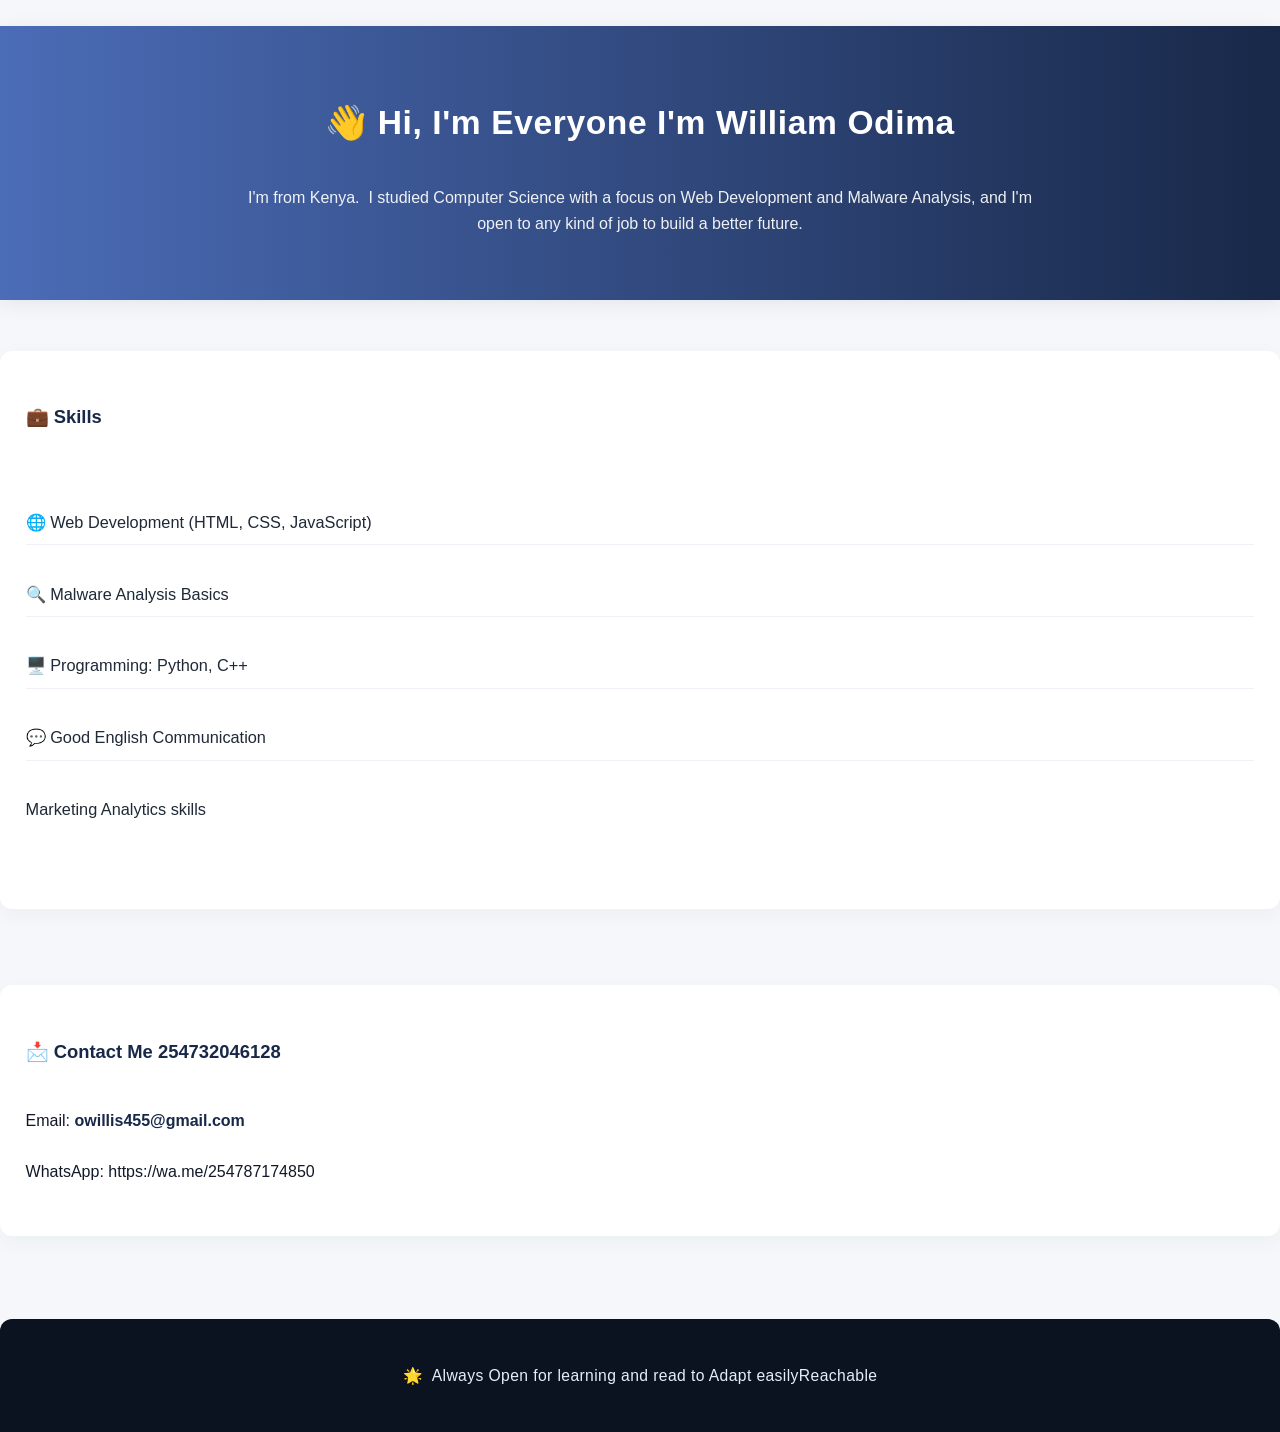
<file: Index.html>
<!DOCTYPE html>



<html lang="en">



<head>



  <meta charset="UTF-8" />



  <meta name="viewport" content="width=device-width, initial-scale=1.0"/>



  <title>William OdimaPortfolio</title>



  <link rel="stylesheet" href="style.css" />



</head>



<body>



  <header>



    <h1>👋 Hi, I'm Everyone I'm William Odima</h1>



    <p>I'm from Kenya.  I studied Computer Science with a focus on Web Development and Malware Analysis, and I'm open to any kind of job to build a better future.</p>



  </header>




  <section class="skills">



    <h2>💼 Skills</h2>



    <ul>



      <li>🌐 Web Development (HTML, CSS, JavaScript)</li>



      <li>🔍 Malware Analysis Basics</li>



      <li>🖥️ Programming: Python, C++</li>



      <li>💬 Good English Communication</li>



      <li> Marketing Analytics skills</li>



    </ul>



  </section>




  <section class="contact">



    <h2>📩 Contact Me 254732046128</h2>



    <p>Email: <a href="mailto:your@email.com">owillis455@gmail.com</a></p>



    <p>WhatsApp: https://wa.me/254787174850</p>



  </section>




  <footer>



    <p>🌟  Always Open for learning and read to Adapt easilyReachable</p>



  </footer>



</body>



</html>
</file>
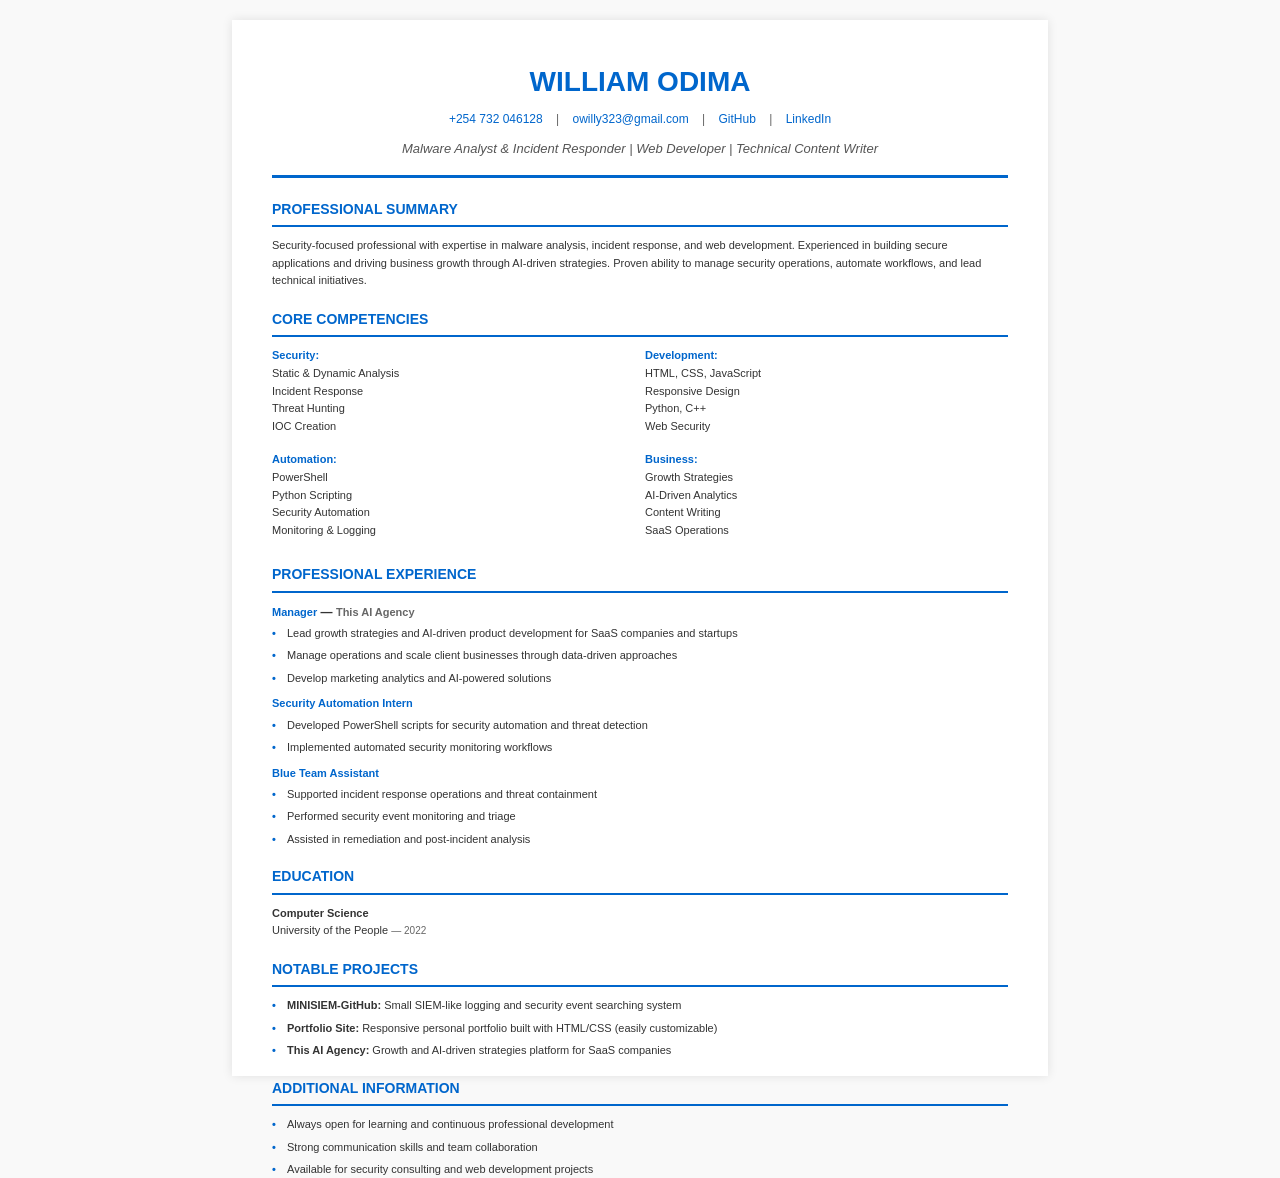
<file: resume.html>
<!DOCTYPE html>
<html lang="en">
<head>
  <meta charset="UTF-8">
  <meta name="viewport" content="width=device-width, initial-scale=1.0">
  <title>William Odima - Resume</title>
  <style>
    * {
      margin: 0;
      padding: 0;
      box-sizing: border-box;
    }

    body {
      font-family: 'Segoe UI', Tahoma, Geneva, Verdana, sans-serif;
      line-height: 1.6;
      color: #333;
      background-color: #f9f9f9;
      padding: 20px;
    }

    .container {
      max-width: 8.5in;
      height: 11in;
      background: white;
      margin: 0 auto;
      padding: 40px;
      box-shadow: 0 0 10px rgba(0,0,0,0.1);
    }

    header {
      text-align: center;
      border-bottom: 3px solid #0066cc;
      padding-bottom: 15px;
      margin-bottom: 20px;
    }

    h1 {
      font-size: 28px;
      color: #0066cc;
      margin-bottom: 5px;
    }

    .contact-info {
      font-size: 12px;
      color: #666;
      margin-bottom: 10px;
    }

    .contact-info a {
      color: #0066cc;
      text-decoration: none;
      margin: 0 10px;
    }

    .tagline {
      font-size: 13px;
      font-style: italic;
      color: #555;
      margin-top: 8px;
    }

    section {
      margin-bottom: 18px;
    }

    h2 {
      font-size: 14px;
      font-weight: bold;
      color: #0066cc;
      border-bottom: 2px solid #0066cc;
      padding-bottom: 5px;
      margin-bottom: 10px;
      text-transform: uppercase;
    }

    h3 {
      font-size: 12px;
      font-weight: bold;
      color: #333;
      margin-top: 8px;
      margin-bottom: 3px;
    }

    .position {
      font-weight: bold;
      color: #0066cc;
      font-size: 11px;
    }

    .company {
      color: #666;
      font-size: 11px;
    }

    ul {
      list-style: none;
      padding-left: 0;
    }

    li {
      font-size: 11px;
      line-height: 1.5;
      margin-bottom: 6px;
      padding-left: 15px;
      position: relative;
    }

    li:before {
      content: "•";
      position: absolute;
      left: 0;
      color: #0066cc;
      font-weight: bold;
    }

    .skills-grid {
      display: grid;
      grid-template-columns: 1fr 1fr;
      gap: 10px;
    }

    .skill-category {
      font-size: 11px;
      margin-bottom: 6px;
    }

    .skill-category strong {
      color: #0066cc;
    }

    .education-item {
      font-size: 11px;
      margin-bottom: 8px;
    }

    .education-item strong {
      color: #333;
    }

    .year {
      color: #666;
      font-size: 10px;
    }

    @media print {
      body {
        padding: 0;
        background-color: white;
      }
      .container {
        box-shadow: none;
        max-width: 100%;
        margin: 0;
        padding: 40px;
        height: auto;
      }
    }
  </style>
</head>
<body>
  <div class="container">
    <header>
      <h1>WILLIAM ODIMA</h1>
      <div class="contact-info">
        <a href="tel:+254732046128">+254 732 046128</a> |
        <a href="mailto:owilly323@gmail.com">owilly323@gmail.com</a> |
        <a href="https://github.com/Wil666-pro">GitHub</a> |
        <a href="https://www.linkedin.com/in/william-o-b5363a97">LinkedIn</a>
      </div>
      <p class="tagline">Malware Analyst & Incident Responder | Web Developer | Technical Content Writer</p>
    </header>

    <section>
      <h2>Professional Summary</h2>
      <p style="font-size: 11px; line-height: 1.6;">
        Security-focused professional with expertise in malware analysis, incident response, and web development. Experienced in building secure applications and driving business growth through AI-driven strategies. Proven ability to manage security operations, automate workflows, and lead technical initiatives.
      </p>
    </section>

    <section>
      <h2>Core Competencies</h2>
      <div class="skills-grid">
        <div class="skill-category">
          <strong>Security:</strong>
          <div>Static & Dynamic Analysis</div>
          <div>Incident Response</div>
          <div>Threat Hunting</div>
          <div>IOC Creation</div>
        </div>
        <div class="skill-category">
          <strong>Development:</strong>
          <div>HTML, CSS, JavaScript</div>
          <div>Responsive Design</div>
          <div>Python, C++</div>
          <div>Web Security</div>
        </div>
        <div class="skill-category">
          <strong>Automation:</strong>
          <div>PowerShell</div>
          <div>Python Scripting</div>
          <div>Security Automation</div>
          <div>Monitoring & Logging</div>
        </div>
        <div class="skill-category">
          <strong>Business:</strong>
          <div>Growth Strategies</div>
          <div>AI-Driven Analytics</div>
          <div>Content Writing</div>
          <div>SaaS Operations</div>
        </div>
      </div>
    </section>

    <section>
      <h2>Professional Experience</h2>
      
      <h3><span class="position">Manager</span> — <span class="company">This AI Agency</span></h3>
      <ul>
        <li>Lead growth strategies and AI-driven product development for SaaS companies and startups</li>
        <li>Manage operations and scale client businesses through data-driven approaches</li>
        <li>Develop marketing analytics and AI-powered solutions</li>
      </ul>

      <h3><span class="position">Security Automation Intern</span></h3>
      <ul>
        <li>Developed PowerShell scripts for security automation and threat detection</li>
        <li>Implemented automated security monitoring workflows</li>
      </ul>

      <h3><span class="position">Blue Team Assistant</span></h3>
      <ul>
        <li>Supported incident response operations and threat containment</li>
        <li>Performed security event monitoring and triage</li>
        <li>Assisted in remediation and post-incident analysis</li>
      </ul>
    </section>

    <section>
      <h2>Education</h2>
      <div class="education-item">
        <strong>Computer Science</strong><br>
        University of the People <span class="year">— 2022</span>
      </div>
    </section>

    <section>
      <h2>Notable Projects</h2>
      <ul>
        <li><strong>MINISIEM-GitHub:</strong> Small SIEM-like logging and security event searching system</li>
        <li><strong>Portfolio Site:</strong> Responsive personal portfolio built with HTML/CSS (easily customizable)</li>
        <li><strong>This AI Agency:</strong> Growth and AI-driven strategies platform for SaaS companies</li>
      </ul>
    </section>

    <section>
      <h2>Additional Information</h2>
      <ul>
        <li>Always open for learning and continuous professional development</li>
        <li>Strong communication skills and team collaboration</li>
        <li>Available for security consulting and web development projects</li>
      </ul>
    </section>
  </div>
</body>
</html>
</file>
<file: style.css>
/* Reset some default browser styles */
* {
  margin: 0;
  padding: 0;
  box-sizing: border-box;
}

:root{
  --accent-1: #4b6cb7; /* original gradient start */
  --accent-2: #182848; /* original gradient end */
  --accent: #3b66b0; /* single accent used for buttons */
  --muted: #6b7280;
  --card-bg: #ffffff;
  --page-bg: #f5f7fa;
  --max-width: 1000px;
}

body {
  font-family: 'Segoe UI', Arial, sans-serif;
  background: var(--page-bg);
  color: #111827;
  line-height: 1.6;
  -webkit-font-smoothing:antialiased;
  -moz-osx-font-smoothing:grayscale;
}

header {
  background: linear-gradient(90deg, var(--accent-1) 0%, var(--accent-2) 100%);
  color: #fff;
  padding: 2.2rem 1rem 1.5rem 1rem;
  text-align: center;
  box-shadow: 0 4px 18px rgba(24, 40, 72, 0.08);
}

.profile-pic-container {
  display: flex;
  justify-content: center;
  margin-bottom: 1rem;
}

.profile-pic {
  width: 140px;
  height: 140px;
  object-fit: cover;
  border-radius: 50%;
  border: 4px solid rgba(255,255,255,0.9);
  background: #fff;
  box-shadow: 0 6px 18px rgba(24,40,72,0.16);
}

header h1 {
  font-size: 2.1rem;
  letter-spacing: 0.6px;
  margin-top: 0.6rem;
  margin-bottom: 0.35rem;
  font-weight: 700;
}

header p {
  font-size: 1rem;
  margin: 0.25rem auto 0.9rem auto;
  max-width: 800px;
  color: rgba(255,255,255,0.92);
}

.social-links{
  display: flex;
  justify-content: center;
  gap: 0.6rem;
  flex-wrap: wrap;
  margin-top: 0.9rem;
}

.project-btn, .download-btn, .cta-btn{
  display: inline-block;
  padding: 0.6rem 1.1rem;
  background: var(--accent);
  color: #fff;
  border-radius: 8px;
  text-decoration: none;
  font-weight: 600;
  transition: transform 120ms ease, box-shadow 120ms ease, background 120ms;
  box-shadow: 0 6px 14px rgba(59,102,176,0.12);
}

.project-btn:hover, .download-btn:hover, .cta-btn:hover{
  transform: translateY(-3px);
  box-shadow: 0 10px 22px rgba(24,40,72,0.16);
}

main{
  max-width: var(--max-width);
  margin: 1.8rem auto;
  padding: 0 1rem;
}

section{
  background: var(--card-bg);
  margin: 1.6rem 0;
  padding: 1.6rem;
  border-radius: 12px;
  box-shadow: 0 6px 22px rgba(24,40,72,0.04);
}

section h2{
  margin-bottom: 1rem;
  color: var(--accent-2);
  font-size: 1.15rem;
}

.skills ul, .education ul{
  list-style: none;
  padding: 0;
}

.skills li, .education li{
  padding: 0.6rem 0;
  border-bottom: 1px solid #eef2f7;
  font-size: 1.02rem;
  color: #1f2937;
}

.skills li:last-child, .education li:last-child{
  border-bottom: none;
}

.project-cards{
  display: grid;
  grid-template-columns: repeat(auto-fit, minmax(240px, 1fr));
  gap: 1rem;
}

.project-card{
  padding: 1rem;
  border-radius: 10px;
  background: linear-gradient(180deg, rgba(75,108,183,0.03), rgba(24,40,72,0.02));
  border: 1px solid rgba(24,40,72,0.04);
}

.project-card h3{
  margin-bottom: 0.35rem;
  color: #0f172a;
}

.project-card p{
  color: var(--muted);
  font-size: 0.96rem;
}

.button-group{
  display: flex;
  gap: 0.6rem;
  margin-top: 0.8rem;
}

.contact a{
  color: var(--accent-2);
  text-decoration: none;
  font-weight: 600;
}

.contact a:hover{
  text-decoration: underline;
}

.contact-form-section{
  background: var(--card-bg);
  max-width: 640px;
  margin: 1.6rem auto;
  padding: 1.25rem;
  border-radius: 12px;
  box-shadow: 0 10px 30px rgba(24,40,72,0.04);
}

.contact-form{
  display: grid;
  grid-template-columns: 1fr 1fr;
  gap: 0.8rem;
}

.contact-form label{
  font-weight: 600;
  font-size: 0.95rem;
}

.contact-form input[type="text"], .contact-form input[type="email"], .contact-form textarea{
  grid-column: 1 / -1;
  padding: 0.75rem;
  border: 1px solid #d6dbe6;
  border-radius: 8px;
  background: #fbfdff;
  font-size: 0.98rem;
}

.contact-form textarea{
  min-height: 120px;
  resize: vertical;
}

.contact-form button{
  grid-column: 1 / -1;
  justify-self: stretch;
  background: var(--accent);
  color: #fff;
  border: none;
  padding: 0.9rem;
  border-radius: 8px;
  font-size: 1rem;
  font-weight: 700;
  cursor: pointer;
  transition: background 160ms ease, transform 120ms ease;
}

.contact-form button:hover{
  background: var(--accent-2);
  transform: translateY(-3px);
}

footer{
  background: #0b1220;
  color: #e6eefc;
  text-align: center;
  padding: 1.2rem 0;
  margin-top: 2rem;
  letter-spacing: 0.4px;
  font-size: 0.98rem;
  border-top-left-radius: 12px;
  border-top-right-radius: 12px;
}

/* Small helpers */
.center{
  text-align:center;
}

/* Responsive Design */
@media (max-width: 900px){
  :root{ --max-width: 720px; }
  .contact-form{ grid-template-columns: 1fr; }
  .contact-form input, .contact-form textarea{ grid-column: 1 / -1; }
}

@media (max-width: 480px){
  header h1{ font-size: 1.4rem; }
  .profile-pic{ width: 96px; height: 96px; }
  section{ padding: 1rem; }
  .social-links{ gap: 0.5rem; }
}
</file>
